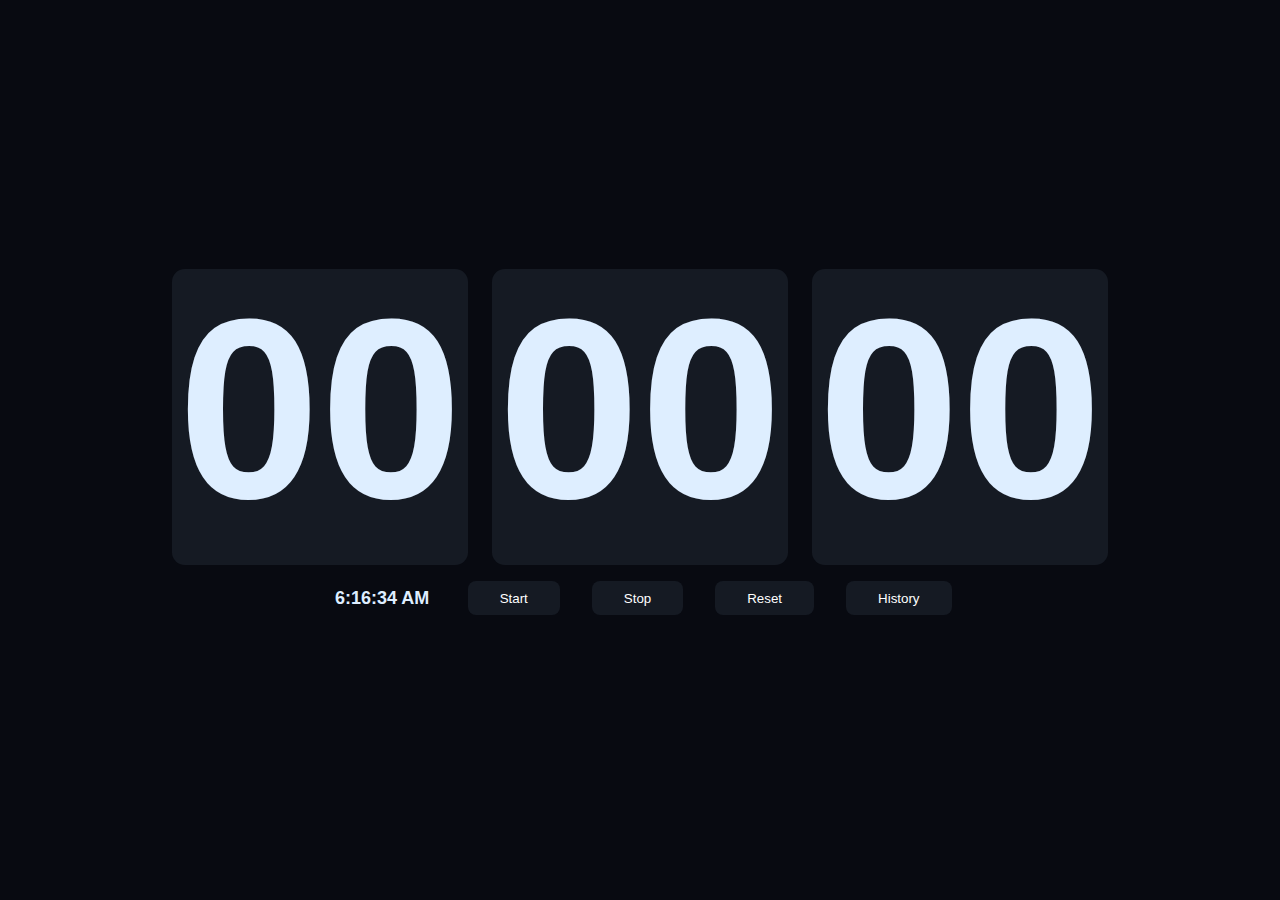
<file: index.html>
<!DOCTYPE html>
<html lang="en">

<head>
    <meta charset="UTF-8">
    <meta name="viewport" content="width=device-width, initial-scale=1.0">
    <title>Timer</title>
    <link rel="stylesheet" href="styles.css">
    <link rel="stylesheet" href="mediaQuerys.css">
</head>

<body>

    <div id="timer-box">
        <div id="timer-display">
            <h1 class="hours">00</h1>
            <h1 class="minutes">00</h1>
            <h1 class="seconds">00</h1>
        </div>
        
        <div class="btns">
            <div class="realTime"><p id="realtime">00</p></div>
            <button id="start-button">Start</button>
            <button id="stop-button">Stop</button>
            <button id="reset-button">Reset</button>
            <button id="history-button">History</button>
        </div>
    </div>

    <div id="timer-history-modal" class="modal">
        <div class="modal-content">
            <h2>Timer History</h2>
            <div class="content-box">
                <ol id="timer-history-list"></ol>
                <button id="clear-modal-button">Clear</button>
                <button id="close-modal-button">Close</button>
            </div>
        </div>
    </div>

</body>
<script src="incrementTimer.js"></script>

</html>
</file>
<file: styles.css>
* {
    margin: 0;
    padding: 0;
    font-family: 'Poppins', sans-serif;
    box-sizing: border-box;
}

body {
    width: 100vw;
    height: 100vh;
    background: #080a11;
    color: #deeeff;
    display: flex;
    justify-content: center;
    align-items: center;
}

.realTime{
    /* background: red; */
    display: flex;
    justify-content: end;
    user-select: none;
    /* width: fit-content; */
}

.realTime p{
    padding: .4rem;
    font-size: 18px;
    font-weight: 700;
    /* background: green; */
    border-radius: 4px;
}
#timer-display {
    display: flex;
    gap: 1rem;
    align-items: center;
    flex-wrap: wrap;
    justify-content: center;
}

#timer-display h1 {
    font-family: 'Bebas', sans-serif;
    font-size: 256px;
    background: #151a23;
    padding: 1rem 1rem 2rem 1rem;
    border-radius: .8rem;
    user-select: none;
    width: 296px;
    line-height: 256px;
    display: flex;
    align-items: center;
    justify-content: center;
}

.btns {
    display: flex;
    justify-content: center;
    gap: 2rem;
    margin: 1rem 0;
    flex-wrap: wrap;
}

.btns button {
    background: #151a23;
    padding: .5rem 2rem;
    color: #fff;
    border: none;
    border-radius: .5rem;
    cursor: pointer;
    user-select: none;
}

.btns button:active {
    background: #006adc;
}

.modal {
    display: none;
    position: fixed;
    z-index: 1;
    width: 100%;
    height: 100%;
    overflow: auto;
    background-color: #151a23c1;
    align-items: center;
    -webkit-backdrop-filter: blur(16px);
    backdrop-filter: blur(16px);
    justify-content: center;
}

.modal-content {
    background-color: #080a11;
    margin: 0 1rem;
    border: 2px solid #242a3d;
    width: 90%;
    max-width: 656px;
    max-height: 300px;
    overflow-y: auto;
    border-radius: 1rem;
    scroll-behavior: smooth;
    scrollbar-width: none;
}

.modal-content h2 {
    position: sticky;
    top: 0;
    background: #151a23;
    padding: .5rem 1rem;
}

.modal-content::-webkit-scrollbar {
    width: 0;
}

.modal-content::-webkit-scrollbar-thumb {
    background-color: transparent;
}

.content-box {
    padding: 1rem 1.5rem;
}

ol {
    display: flex;
    flex-direction: column;
    gap: .2rem;
}

ol li {
    background: #151a23;
    padding: .8rem 1rem;
    border-radius: .3rem;
    border: 1px solid #242a3d;
    list-style: none;
}

.content-box button {
    background-color: #0284c7;
    color: #fff;
    font-weight: 800;
    padding: .5rem 2rem;
    border: none;
    border-radius: 5px;
    cursor: pointer;
    margin-top: 1rem;
}

#close-modal-button:hover {
    background-color: #0ea5e9;
}

#clear-modal-button {
    background-color: #e11d48;
}

#clear-modal-button:hover {
    background-color: #f43f5e;
}
</file>
<file: mediaQuerys.css>
/* Responsive Styles */

@media screen and (max-width: 480px) {
    #timer-display {
        display: grid;
        place-items: center;
        gap: 1rem;
        /* padding-top: 2rem; */
    }

    #timer-display h1 {
        font-size: 176px;
        max-width: 206px;
        max-height: 206px;
        padding: 1rem;
        width: 100%;
        line-height: 156px;
    }

    .btns {
        gap: 1rem;
    }

    .btns button {
        padding: .5rem 1.5rem;
    }

    .content-box {
        padding: 1rem;
    }
}

@media screen and (min-width: 481px) and (max-width: 768px) {
    #timer-display {
        display: grid;
        place-items: center;
        gap: 1rem;
    }

    #timer-display h1 {
        font-size: 186px;
        max-width: 226px;
        max-height: 226px;
    }

    .btns {
        gap: 1.5rem;
    }

    .btns button {
        padding: .5rem 1.8rem;
    }

    .content-box {
        padding: 1.2rem 1.5rem;
    }
}

@media screen and (min-width: 769px) {
    #timer-display {
        gap: 1.5rem;
    }

    #timer-display h1 {
        font-size: 256px;
        max-width: 296px;
        max-height: 296px;
    }

    .btns {
        gap: 2rem;
    }

    .btns button {
        padding: .5rem 2rem;
    }

    .content-box {
        padding: 1.5rem 2rem;
    }
}
</file>
